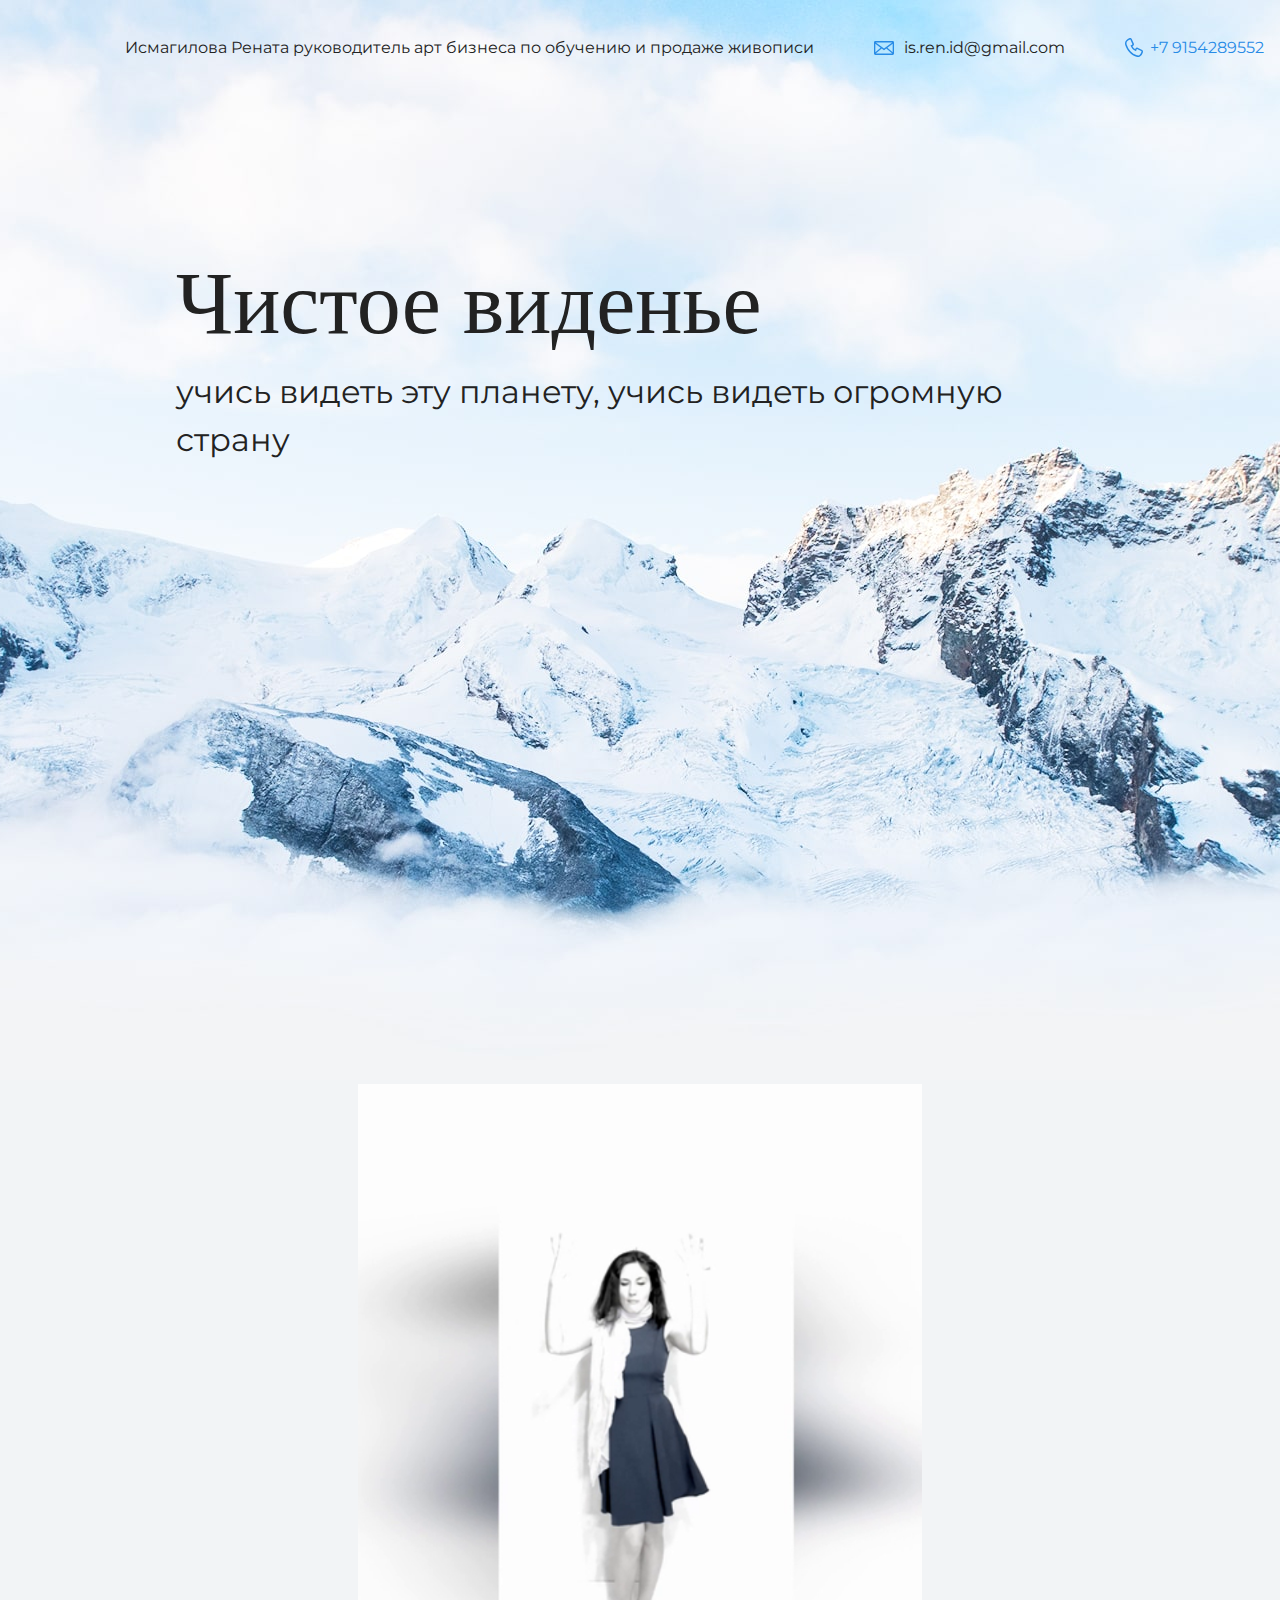
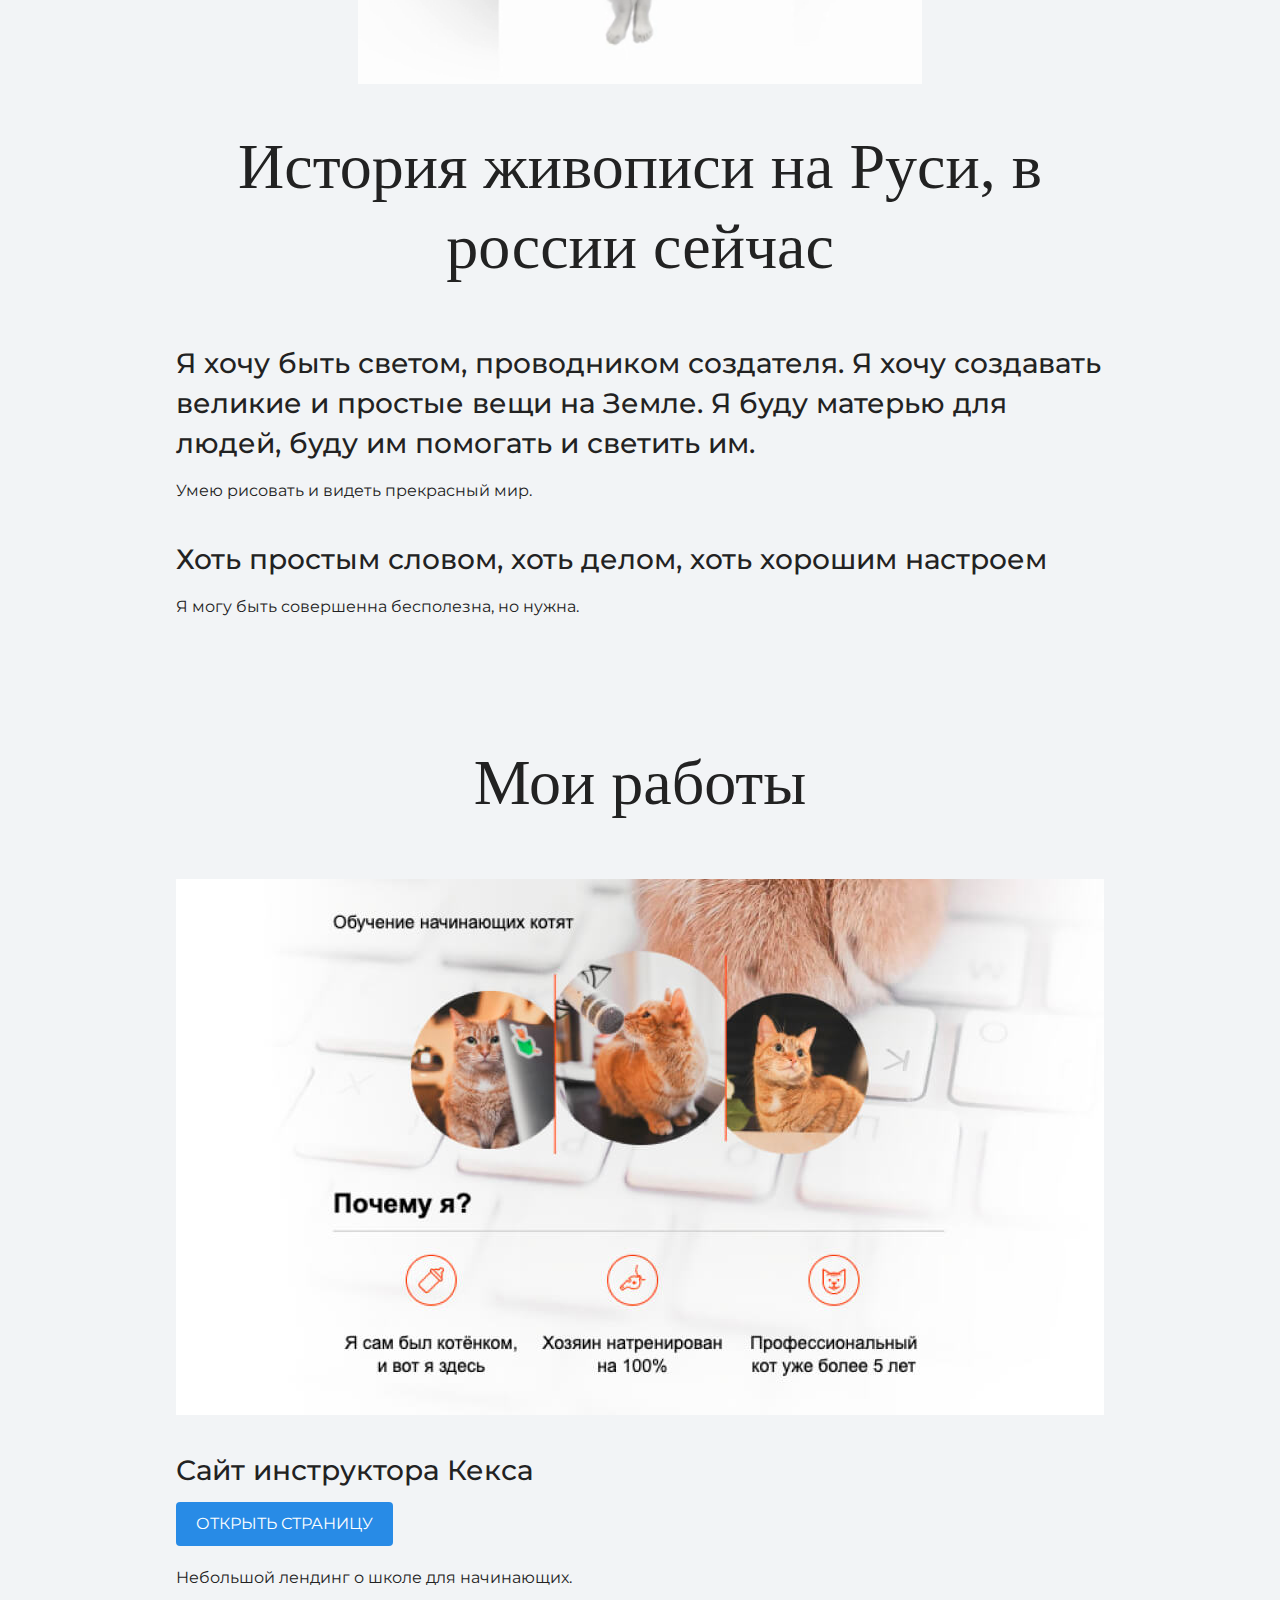
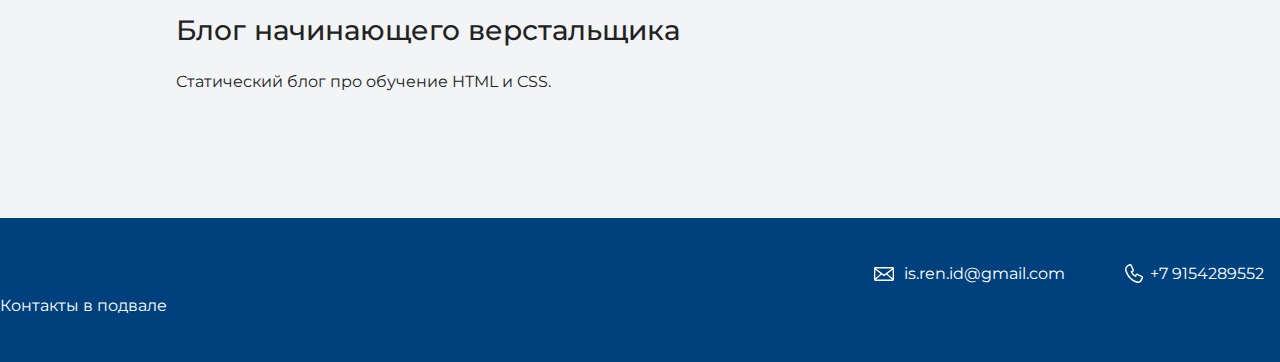
<file: index.html>
<!DOCTYPE html>
<html lang="ru">
  <head>
    <meta charset="UTF-8">
    <link rel="stylesheet" href="style.css">
    <link href="https://fonts.googleapis.com/css?family=Montserrat:400,500,700|Old+Standard+TT&display=swap&subset=cyrillic" rel="stylesheet">
    <title>Портфолио Junior верстальщика</title>
  </head>

  <body><div class="container"></div>
    <header class="page-header">
  <div class="container">Исмагилова Рената руководитель арт бизнеса по обучению и продаже живописи
    <a class="header-email" href="is.ren.id@gmail.com"></a>is.ren.id@gmail.com</a>
    <a class="header-phone" href="tel:+79154289552">+7 9154289552</a>
  </div>
   </header>

   <div class="container"><section class="hero-image">
      <h1 class="heading">Чистое виденье </h1>
      <p>учись видеть эту планету, учись видеть огромную страну</p>
      </section>
    </section>

    <section class="intro">
      <figure class="user-image">
  <img src="files/3.png" width="564" height="600" alt="Фотография Моя">
</figure>
      <h2 class="subheading">История живописи на Руси, в россии сейчас</h2>
      <h3>Я хочу быть светом, проводником создателя. Я хочу создавать великие и простые вещи на Земле. Я буду матерью для людей, буду им помогать и светить им. </h3>
      <p>Умею рисовать и видеть прекрасный мир.</p>
      <h3>Хоть простым словом, хоть делом, хоть хорошим настроем</h3>
      <p>Я могу быть совершенна бесполезна, но нужна.</p>
    </section>

    <section class="portfolio">
      <h2 class="subheading">Мои работы</h2>
<figure class="project-image">
          <img src="files/project.jpg" width="928" height="536" alt="Cайт инструктора Кекса">
        </figure>
      <h3>Сайт инструктора Кекса</h3>
      <a class="button" href="source/project/index.html">Открыть страницу</a>
      <p>Небольшой лендинг о школе для начинающих.</p>

      <h3>Блог начинающего верстальщика</h3>
      <p>Статический блог про обучение HTML и CSS.</p>
    </section>
</div>
    <footer class="page-footer">
      <div class="container">
        <a class="footer-email" href="is.ren.id@gmail.com">is.ren.id@gmail.com</a>
        <a class="footer-phone" href="tel:+79154289552">+7 9154289552</a>
      </div> Контакты в подвале
    </footer> 
  </body>
</html>
</file>
<file: style.css>
body {
  margin: 0;
  min-width: 960px;
  font-family: "Montserrat", "Helvetica", "Arial", sans-serif;
  font-size: 16px;
  line-height: 32px;
  color: #222222;
  background-color: #f2f4f6;
  background-image: url("img/hero-bg.jpg");
  background-repeat: no-repeat;
  background-position: top center;
}

.container {
  max-width: 928px;
  margin: 0 auto;
  padding: 0 16px;
}

.page-header {
  margin: 0 0 160px;
  padding: 32px 0 32px;
}

.page-header .container,
.page-footer .container {
  max-width: 1408px;
  text-align: right;
}

.page-header a {
  margin-left: 56px;
  color: #288be6;
  text-decoration: none;
  background-repeat: no-repeat;
  background-position: left;
}

.header-email {
  padding-left: 30px;
  background-image: url("img/icon-email-header.svg");
}

.header-phone {
  padding-left: 25px;
  background-image: url("img/icon-phone-header.svg");
}

.hero-image {
  margin-bottom: 620px;
}

.hero-image .container {
  max-width: 1408px;
  text-align: center;
}

.heading {
  margin: 0 0 16px;
  font-family: "Old Standard TT", "Times", "Times New Roman", serif;
  font-size: 88px;
  line-height: 96px;
  font-weight: 400;
}

.hero-image p {
  margin: 0;
  font-size: 32px;
  line-height: 48px;
}

.intro {
  margin: 0 0 120px;
}

.subheading {
  margin: 0 0 56px;
  font-family: "Old Standard TT", "Times", "Times New Roman", serif;
  font-size: 64px;
  line-height: 80px;
  font-weight: 400;
  text-align: center;
}

.myimage {
  text-align: center;
  margin-bottom: 620px;

}
.user-image {
  margin: 0 0 32px;
  text-align: center;
}

.intro h3,
.portfolio h3 {
  margin: 0 0 12px;
  font-size: 28px;
  line-height: 40px;
  font-weight: 500;
}

.intro p {
  margin: 0 0 32px;
}

.skills-list {
  margin: 0;
  padding: 0;
}

.skills-list dt {
  padding-left: 32px;
  background-repeat: no-repeat;
  background-position: left;
}

.skill-html {
  background-image: url("img/icon-html.svg");
}

.skill-css {
  background-image: url("img/icon-css.svg");
}

.level {
  margin: 4px 0 16px;
  padding: 0;
  height: 14px;
  font-size: 0;
  background-color: #ffffff;
  border: 1px solid #86c3fa;
  border-radius: 8px;
}

.level div {
  margin: 1px;
  height: 12px;
  background-color: #288be6;
  border-radius: 6px;
}

.portfolio {
  margin: 0 0 120px;
}

.projects {
  margin: 0;
  padding: 0;
  list-style: none;
}

.projects li {
  margin: 0 0 80px;
}

.project-image {
  margin: 0 0 24px;
  text-align: center;
}

.projects p {
  margin: 0 0 24px;
}

.button {
  padding: 6px 20px;
  display: inline-block;
  vertical-align: baseline;
  text-decoration: none;
  text-transform: uppercase;
  border-radius: 4px;
  background-color: #288be6;
  color: #ffffff;
}

.page-footer {
  padding: 40px 0;
  background-color: #00417d;
  color: #ffffff;
}

.page-footer a {
  margin-left: 56px;
  color: inherit;
  text-decoration: none;
  background-repeat: no-repeat;
  background-position: left;
}

.footer-email {
  padding-left: 30px;
  background-image: url("img/icon-email-footer.svg");
}

.footer-phone {
  padding-left: 25px;
  background-image: url("img/icon-phone-footer.svg");
}
</file>
